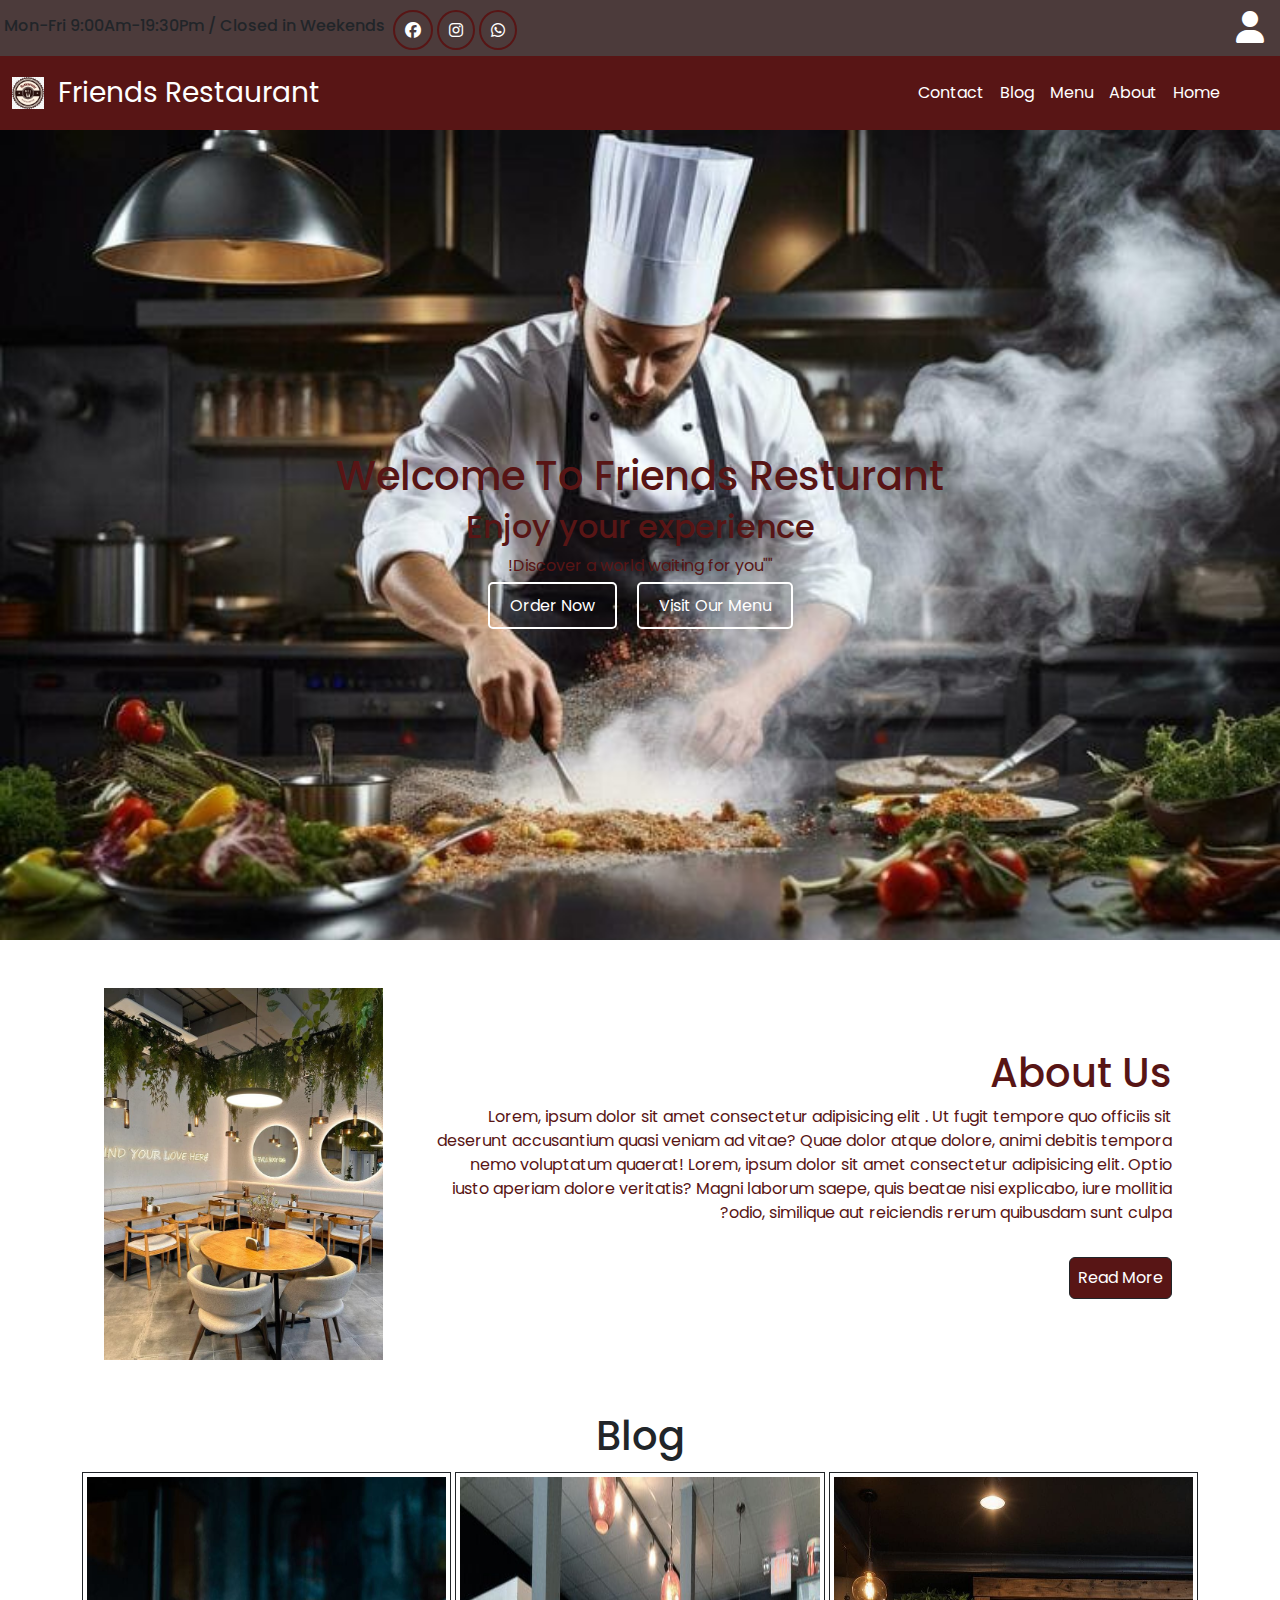
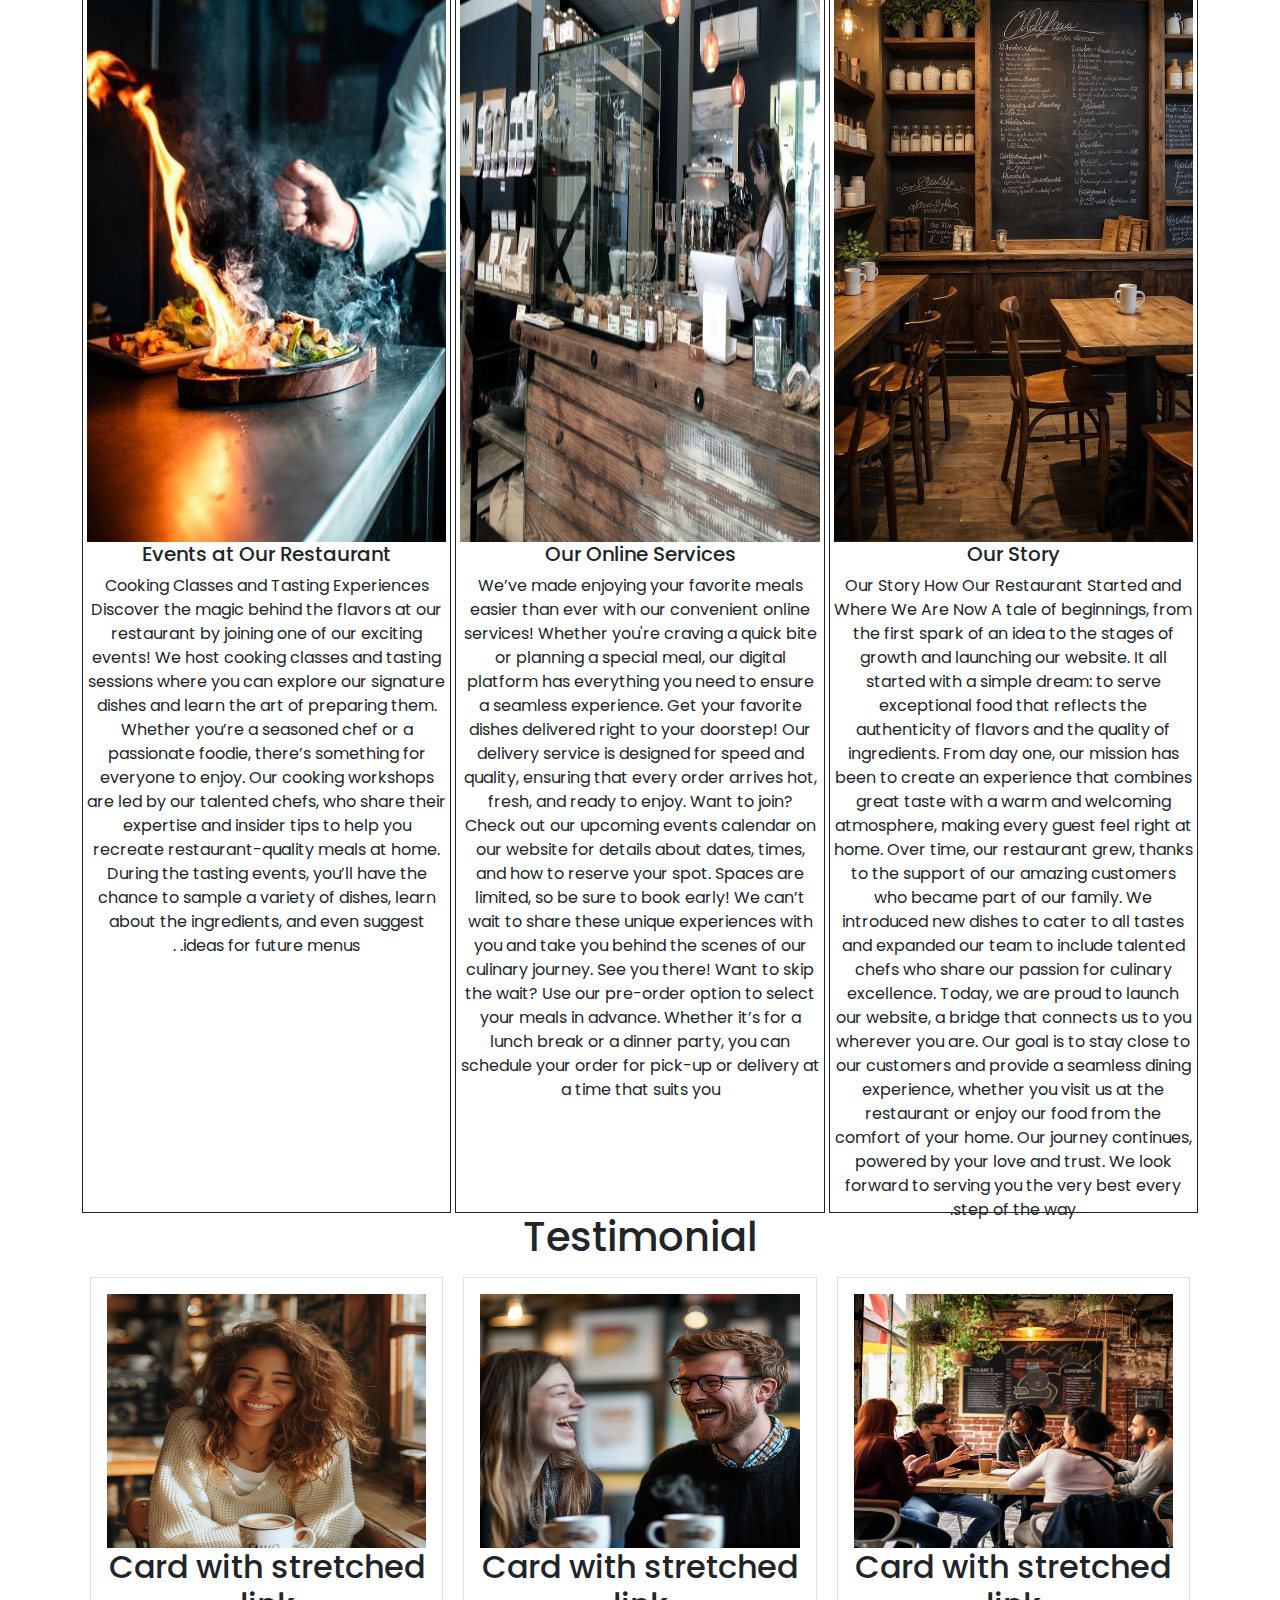
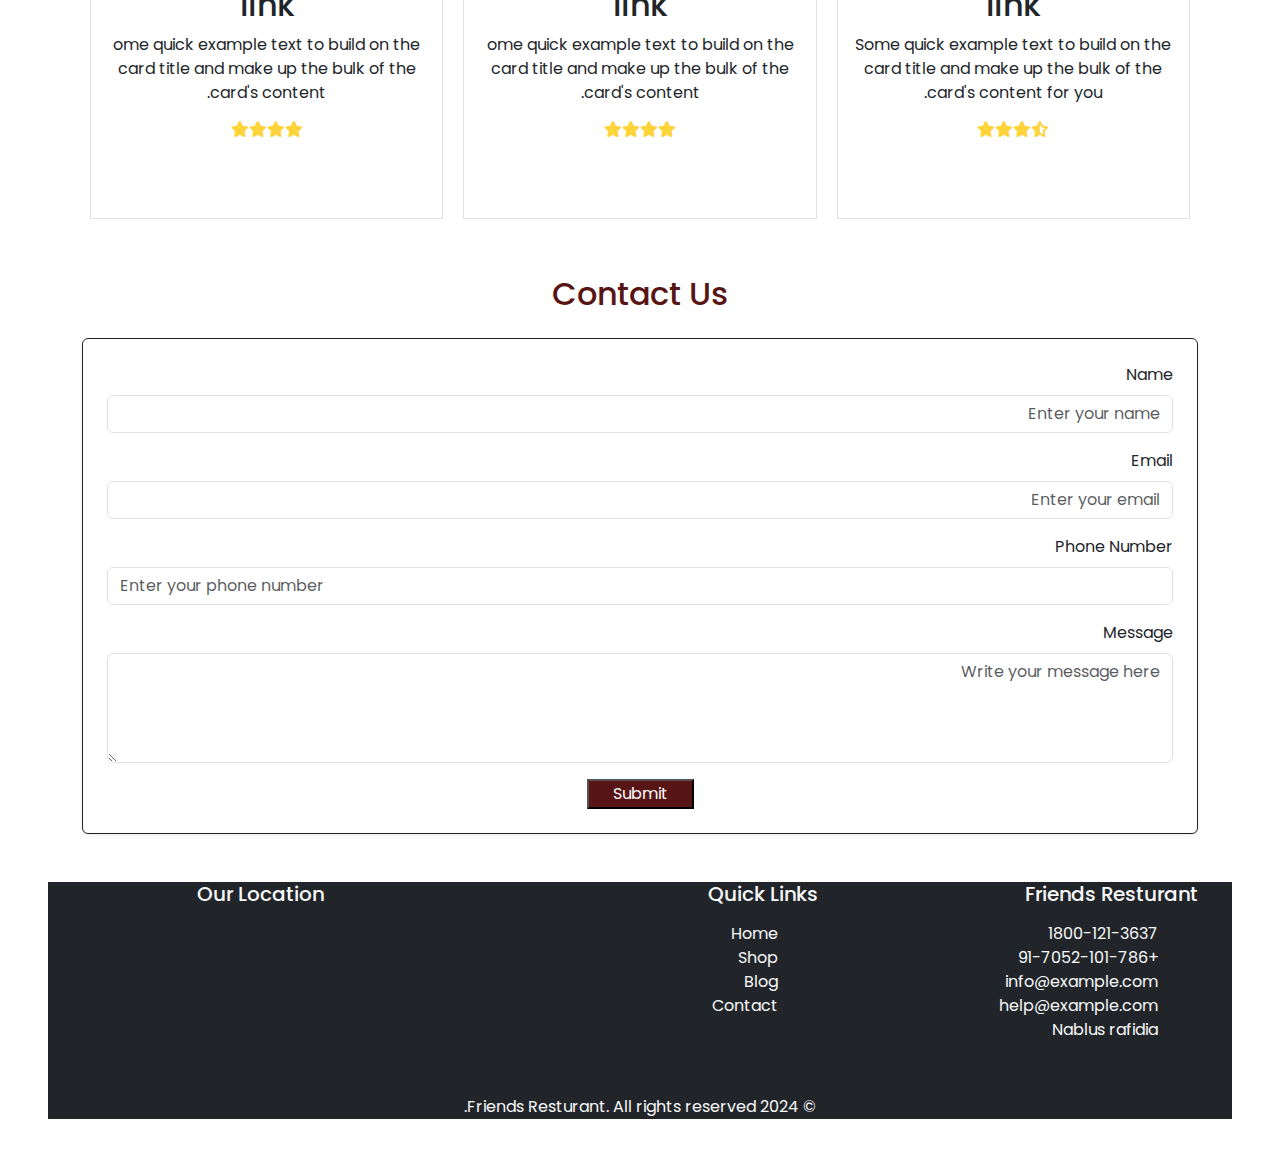
<file: html/index.html>
<!DOCTYPE html>
<html lang="ar" dir="rtl">

<head>
  <meta charset="UTF-8">
  <meta name="viewport" content="width=device-width, initial-scale=1.0">
  <title>Friends Restaurant
  </title>
  <link href="https://cdn.jsdelivr.net/npm/bootstrap@5.3.0-alpha3/dist/css/bootstrap.min.css" rel="stylesheet">

  <link href="https://cdn.jsdelivr.net/npm/bootstrap@5.3.2/dist/css/bootstrap.min.css" rel="stylesheet"
    integrity="sha384-MQ1SC0NNja4MJZ2GpTMLDAXcaAxRm7Kfjl8z2HiOKPzOf+ZSzEFnrl9lfMElxOKI" crossorigin="anonymous">


  <link rel="stylesheet" href="./css/style.css">
  <link href="https://cdnjs.cloudflare.com/ajax/libs/font-awesome/6.5.1/css/all.min.css" rel="stylesheet">
  <link rel="stylesheet" href="https://cdnjs.cloudflare.com/ajax/libs/animate.css/4.1.1/animate.min.css" />
  <link href="https://fonts.googleapis.com/css2?family=Poppins:wght@300;400;600;700&display=swap" rel="stylesheet">


  <link rel="icon" type="image/png" href="./pic/png-thumbnail.png">

</head>

<body>

  <section class="social d-flex justify-content-between align-items-center  ">

    <div class="m-3">
      <i class="fa-solid fa-user fa-2xl" id="userIcon"></i>
      <div id="loginAlert" class="alert-box">
        <div class="alert-content">
          <h2 class="fw-bold text-white	">تسجيل الدخول</h2>
          <form>
            <label for="username" class="text-white fw-bold	">username:</label>
            <input type="text" id="username" name="username" required><br><br>

            <label for="password" class="text-white fw-bold	">password:</label>
            <input type="password" id="password" name="password" required><br><br>

            <button type="submit" class="enter">submit</button>
          </form>
          <button id="closeAlert" class="close-btn">X</button>
        </div>
      </div>
    </div>


    <div class="d-flex align-items-center">
      <div class="d-flex gap-1 m-1">
        <i class="fa-brands fa-whatsapp mt-1 rounded-circle text-white"
          style="border: 2px solid rgb(88, 21, 21); padding: 10px;"></i>
        <i class="fa-brands fa-instagram mt-1 rounded-circle text-white"
          style="border: 2px solid rgb(88, 21, 21); padding: 10px;"></i>
        <i class="fa-brands fa-facebook mt-1 rounded-circle text-white"
          style="border: 2px solid rgb(88, 21, 21); padding: 10px;"></i>
      </div>
      <h6 class="mt-1 gap-1 p-1">
        Mon-Fri 9:00Am-19:30Pm / Closed in Weekends
      </h6>
    </div>
  </section>

  <header>
    <nav class="navbar navbar-expand-lg bg-brown   ">
      <div class="container bg-brown ">

        <div class="collapse navbar-collapse bg-brown" id="navbarNav">
          <ul class="navbar-nav ">
            <li class="nav-item">
              <a class="nav-link active  text-white" aria-current="page" href="./index.html">Home</a>
            </li>
            <li class="nav-item ">
              <a class="nav-link " href="#about">About</a>
            </li>
            <li class="nav-item ">

              <a class="nav-link " href="./menu.html">Menu</a>
            </li>
            <li class="nav-item ">
              <a class="nav-link  " aria-disabled="true" href="./blog.html">Blog</a>
            </li>
            <li class="nav-item ">
              <a href="./contact.html" class="nav-link  " aria-disabled="true">Contact</a>
            </li>
          </ul>
        </div>
      </div>
      <div class="d-flex align-items-center m-1 p-1">

        <a style="margin: 0; white-space:  nowrap;" class=" text-decoration-none   text-white fs-3 " href="./index.html">Friends
          Restaurant</a>
        <img src="./pic/png-thumbnail.png" alt="Logo" class="logo p-1"
          style="width: 40px; height: auto; margin-right: 10px; ;">
      </div>


    </nav>

    <section>
      <div class="welcome-background d-flex justify-content-center align-items-center">
        <div class=" text-brown ">
          <h1 class="text-center animate__animated animate__fadeInUp">Welcome To Friends Resturant</h1>
          <h2 class="text-center animate__animated animate__fadeInUp">Enjoy your experience</h2>
          <p class="text-center animate__animated animate__fadeInUp"> ""Discover a world waiting for you!
          </p>
          <div class="text-center">
            <a href="./contact.html" class="custom-border text-white text-decoration-none mx-2">Order Now</a>
            <a href="./menu.html" class="custom-border text-white text-decoration-none mx-2">Visit Our Menu</a>
          </div>
        </div>

      </div>

    </section>
  </header>
  <section class="about d-flex container  m-5 align-items-center  text-brown " id="about">
    <div class="about-start  m-5  align-items-center k=justify-content-center ">
      <h1 class="text-brown">About Us</h1>
      <p class="">Lorem, ipsum dolor sit amet consectetur adipisicing elit . Ut fugit tempore quo officiis sit
        deserunt accusantium quasi veniam ad vitae? Quae dolor atque dolore, animi debitis tempora nemo voluptatum
        quaerat! Lorem, ipsum dolor sit amet consectetur adipisicing elit. Optio iusto aperiam dolore veritatis? Magni
        laborum saepe, quis beatae nisi explicabo, iure mollitia odio, similique aut reiciendis rerum quibusdam sunt
        culpa?</p>
      <a href=""
        class="text-white text-decoration-none bg-brown p-2  btn btn-dark animate__animated animate__pulse animate__infinite mt-3">Read
        More</a>

    </div>

    <img src="./pic/372b14d2-f8b8-43a5-be48-d82c335439d3.jpg" alt="" class="w-25">


  </section>
  <h1 class="text-center mb-2 p-1">Blog</h1>
  <section class="blog d-flex container  gap-1 h-50">

    <div class="  border border-dark text-center w-100 p-1 ">
      <img src="./pic/887eaccb-376f-4dec-8801-8f00824f3f54.jpg" alt="" class="w-100 h-50 ">
      <h5 class="">Our Story</h5>
      <p class=" ">Our Story
        How Our Restaurant Started and Where We Are Now

        A tale of beginnings, from the first spark of an idea to the stages of growth and launching our website. It all
        started with a simple dream: to serve exceptional food that reflects the authenticity of flavors and the quality
        of ingredients. From day one, our mission has been to create an experience that combines great taste with a warm
        and welcoming atmosphere, making every guest feel right at home.

        Over time, our restaurant grew, thanks to the support of our amazing customers who became part of our family. We
        introduced new dishes to cater to all tastes and expanded our team to include talented chefs who share our
        passion for culinary excellence.

        Today, we are proud to launch our website, a bridge that connects us to you wherever you are. Our goal is to
        stay close to our customers and provide a seamless dining experience, whether you visit us at the restaurant or
        enjoy our food from the comfort of your home.

        Our journey continues, powered by your love and trust. We look forward to serving you the very best every step
        of the way.</p>
    </div>
    <div class="border  border-dark text-center w-100 p-1">
      <img src="./pic//ddffc3b8-fd12-484d-a58b-5f63747da842.jpg" alt="" class="w-100 h-50">
      <h5 class="">Our Online Services</h5>
      <p class="">We’ve made enjoying your favorite meals easier than ever with our convenient online services! Whether
        you're craving a quick bite or planning a special meal, our digital platform has everything you need to ensure a
        seamless experience.
        Get your favorite dishes delivered right to your doorstep! Our delivery service is designed for speed and
        quality, ensuring that every order arrives hot, fresh, and ready to enjoy.
        Want to join? Check out our upcoming events calendar on our website for details about dates, times, and how to
        reserve your spot. Spaces are limited, so be sure to book early!

        We can’t wait to share these unique experiences with you and take you behind the scenes of our culinary journey.
        See you there!
        Want to skip the wait? Use our pre-order option to select your meals in advance. Whether it’s for a lunch break
        or a dinner party, you can schedule your order for pick-up or delivery at a time that suits you</p>
    </div>
    <div class=" border border-dark text-center w-100 p-1">
      <img src="./pic/924def49-979e-4bac-89c0-2c401b0a6a97.jpg" alt="" class="w-100 h-50">
      <h5 class="">Events at Our Restaurant</h5>
      <p class="">Cooking Classes and Tasting Experiences

        Discover the magic behind the flavors at our restaurant by joining one of our exciting events! We host cooking
        classes and tasting sessions where you can explore our signature dishes and learn the art of preparing them.
        Whether you’re a seasoned chef or a passionate foodie, there’s something for everyone to enjoy.

        Our cooking workshops are led by our talented chefs, who share their expertise and insider tips to help you
        recreate restaurant-quality meals at home. During the tasting events, you’ll have the chance to sample a variety
        of dishes, learn about the ingredients, and even suggest ideas for future menus.
        .</p>
    </div>
  </section>
  <h1 class="text-center">Testimonial</h1>
  <section class="Testimonial  d-flex container  gap-1 h-50">
    <div class="  border border-secondary-subtl text-center w-100 p-1 m-2 p-3">
      <img src="./pic/Friends Gathering.jpg" alt="" class="w-100 h-50 ">
      <h2 class="">Card with stretched link</h2>
      <p class=" ">Some quick example text to build on the card title and make up the bulk of the card's content for
        you.</p>
      <div class="d-flex justify-content-center">
        <i class="fas fa-star-half-alt" style="color: #FFD43B;"></i>
        <i class="fa-solid fa-star " style="color: #FFD43B;"></i>
        <i class="fa-solid fa-star" style="color: #FFD43B;"></i>
        <i class="fa-solid fa-star" style="color: #FFD43B;"></i>
      </div>
    </div>
    <div class=" border border-secondary-subtl text-center w-100 p-1   m-2 p-3">
      <img src="./pic/joyful coffee.jpg" alt="" class="w-100 h-50">
      <h2 class="">Card with stretched link</h2>
      <p class="">ome quick example text to build on the card title and make up the bulk of the card's content.</p>
      <div class="d-flex justify-content-center"><i class="fa-solid fa-star" style="color: #FFD43B;"></i>
        <i class="fa-solid fa-star" style="color: #FFD43B;"></i>
        <i class="fa-solid fa-star" style="color: #FFD43B;"></i>
        <i class="fa-solid fa-star" style="color: #FFD43B;"></i>
      </div>
    </div>

    <div class="border border-secondary-subtl text-center w-100 p-1  m-2 p-3">
      <img src="./pic/Joyful Coffee Moment.jpg" alt="" class="w-100 h-50">
      <h2 class="">Card with stretched link</h2>
      <p class="">ome quick example text to build on the card title and make up the bulk of the card's content.</p>
      <div class="d-flex justify-content-center"><i class="fa-solid fa-star" style="color: #FFD43B;"></i>
        <i class="fa-solid fa-star" style="color: #FFD43B;"></i>
        <i class="fa-solid fa-star" style="color: #FFD43B;"></i>
        <i class="fa-solid fa-star" style="color: #FFD43B;"></i>
      </div>
    </div>
  </section>

  <section class="Contact">
    <div>

      <div class="container mt-5">
        <h2 class="text-center mb-4 text-brown">Contact Us</h2>
        <form class="p-4 border rounded border-dark bg-white shadow-sm">

          <div class="mb-3">
            <label for="name" class="form-label ">Name</label>
            <input type="text" class="form-control" id="name" placeholder="Enter your name" required>
          </div>

          <div class="mb-3">
            <label for="email" class="form-label">Email</label>
            <input type="email" class="form-control" id="email" placeholder="Enter your email" required>
          </div>

          <div class="mb-3">
            <label for="phone" class="form-label">Phone Number</label>
            <input type="tel" class="form-control" id="phone" placeholder="Enter your phone number" required>
          </div>

          <div class="mb-3">
            <label for="message" class="form-label">Message</label>
            <textarea class="form-control" id="message" rows="4" placeholder="Write your message here"
              required></textarea>
          </div>

          <div class="text-center">
            <button type="submit" class="bg-brown text-white px-4">Submit</button>
          </div>
        </form>
      </div>


    </div>

  </section>

  <footer class="bg-dark text-light  m-5">
    <div class="container">
      <div class="row">

        <div class="col-md-4">
          <h5 class="mb-3">Friends Resturant</h5>
          <ul class="list-unstyled">
            <li><i class="bi bi-telephone"></i> 1800-121-3637</li>
            <li><i class="bi bi-telephone"></i> +91-7052-101-786</li>
            <li><i class="bi bi-envelope"></i> info@example.com</li>
            <li><i class="bi bi-envelope"></i> help@example.com</li>
            <li><i class="bi bi-geo-alt "></i> Nablus rafidia</li>
          </ul>
        </div>

        <div class="col-md-4">
          <h5 class="mb-3">Quick Links</h5>
          <ul class="list-unstyled">
            <li><a href="#" class="text-light text-decoration-none">Home</a></li>
            <li><a href="#" class="text-light text-decoration-none">Shop</a></li>
            <li><a href="#" class="text-light text-decoration-none">Blog</a></li>
            <li><a href="#" class="text-light text-decoration-none">Contact</a></li>
          </ul>
        </div>

        <div class="col-md-4">
          <h5 class="mb-3 text-center">Our Location</h5>
          <iframe
            src="https://www.google.com/maps/embed?pb=!1m18!1m12!1m3!1d54065.71664892514!2d35.223018658203125!3d32.224454!2m3!1f0!2f0!3f0!3m2!1i1024!2i768!4f13.1!3m3!1m2!1s0x151ce244a26e617b%3A0xf7b2b896c2c2d8d8!2sNablus!5e0!3m2!1sen!2s!4v1639927206182!5m2!1sen!2s"
            width="100%" height="150" style="border:0;" allowfullscreen="" loading="lazy">
          </iframe>
        </div>
      </div>
      <div class="text-center mt-3">
        <p class="mb-0">&copy; 2024 Friends Resturant. All rights reserved.</p>
      </div>
    </div>
  </footer>





  <script src="./main.js"></script>
  <script src="https://cdn.jsdelivr.net/npm/bootstrap@5.3.0-alpha3/dist/js/bootstrap.bundle.min.js"></script>

</body>

</html>
</file>
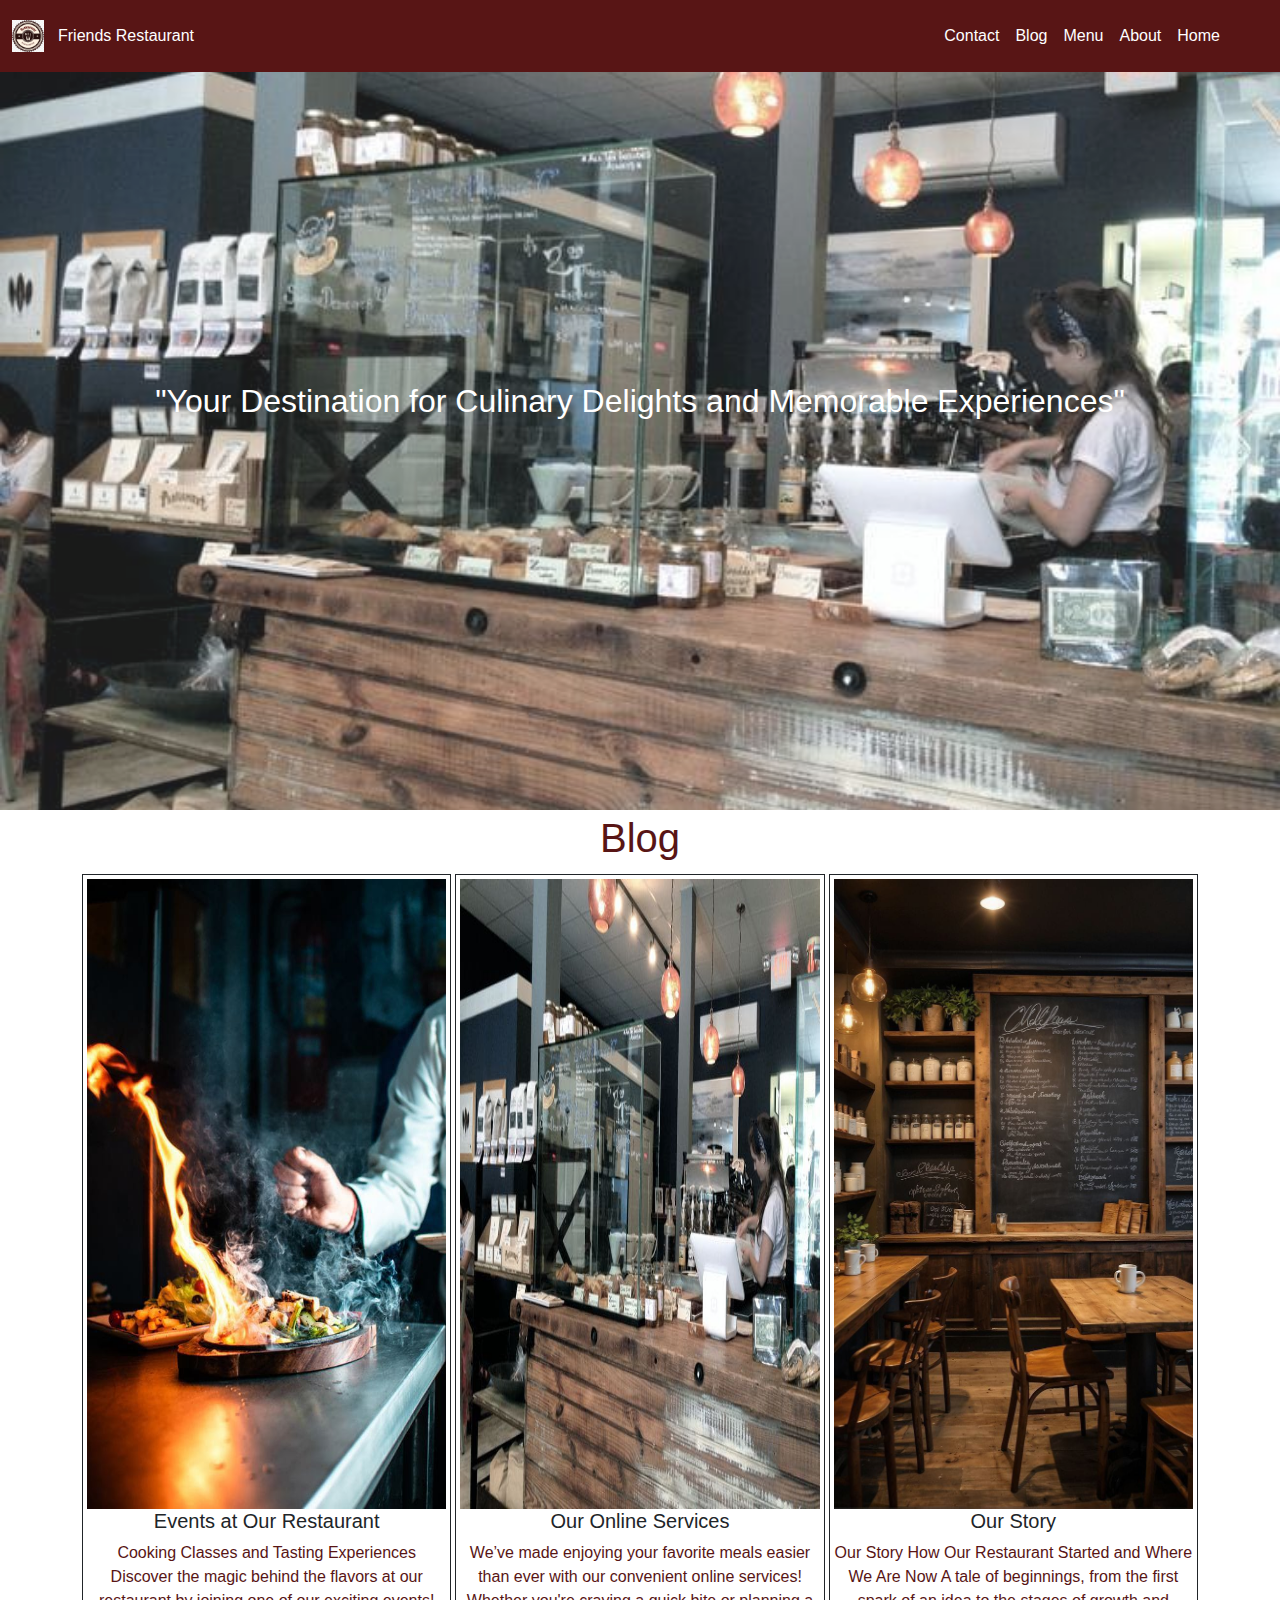
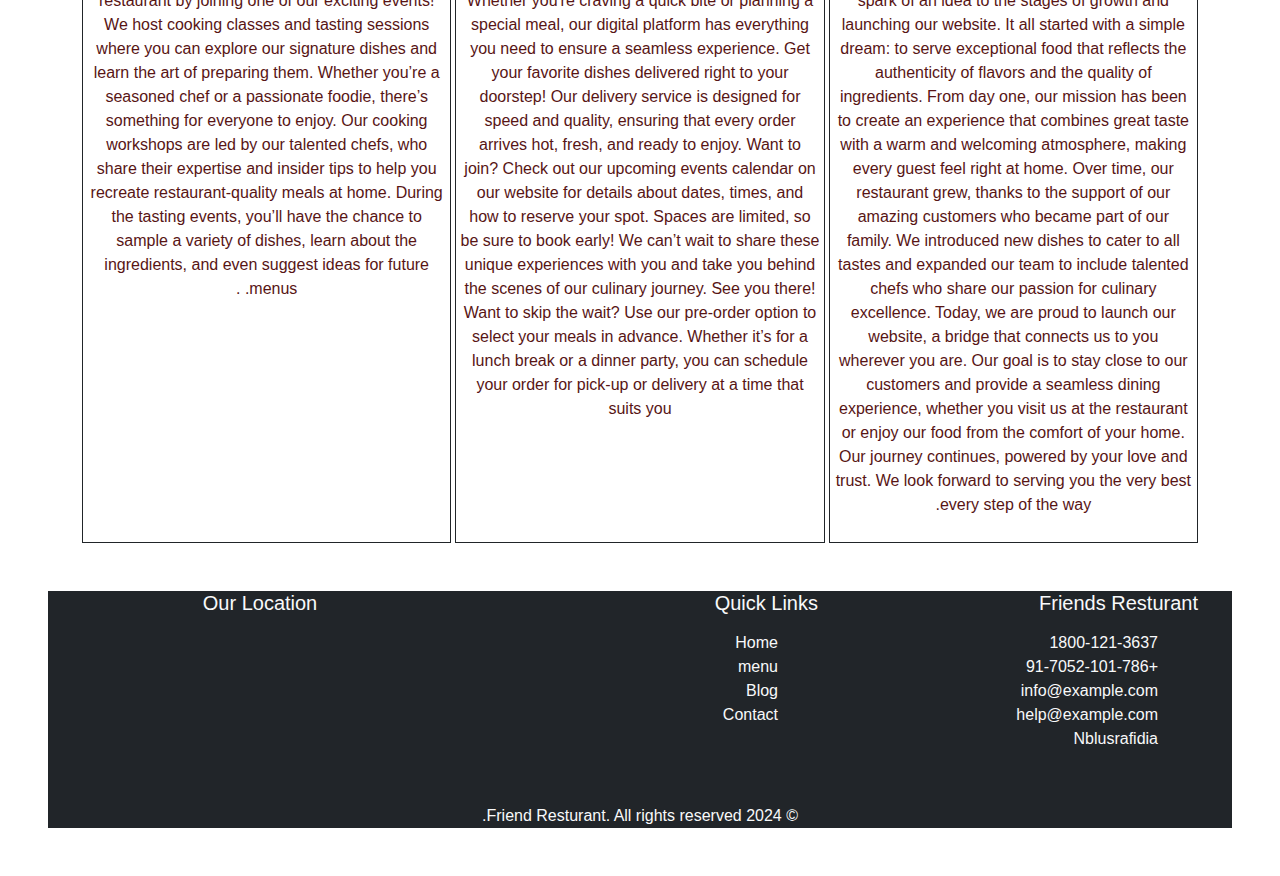
<file: html/blog.html>
<!DOCTYPE html>
<html lang="ar" dir="rtl">

<head>
  <meta charset="UTF-8">
  <meta name="viewport" content="width=device-width, initial-scale=1.0">
  <title>تصميم قائمة</title>
  <link href="https://cdn.jsdelivr.net/npm/bootstrap@5.3.0-alpha3/dist/css/bootstrap.min.css" rel="stylesheet">

  <link href="https://cdn.jsdelivr.net/npm/bootstrap@5.3.2/dist/css/bootstrap.min.css" rel="stylesheet"
    integrity="sha384-MQ1SC0NNja4MJZ2GpTMLDAXcaAxRm7Kfjl8z2HiOKPzOf+ZSzEFnrl9lfMElxOKI" crossorigin="anonymous">


  <link rel="stylesheet" href="./css/style.css">
  <link href="https://cdnjs.cloudflare.com/ajax/libs/font-awesome/6.5.1/css/all.min.css" rel="stylesheet">

</head> <link rel="stylesheet" href="https://cdnjs.cloudflare.com/ajax/libs/animate.css/4.1.1/animate.min.css" />

<body>
  <header>
    <nav class="navbar navbar-expand-lg bg-brown fixed-top   ">
      <div class="container bg-brown ">

        <div class="collapse navbar-collapse bg-brown" id="navbarNav">
          <ul class="navbar-nav ">
            <li class="nav-item">
              <a class="nav-link active  text-white" aria-current="page" href="./index.html">Home</a>
            </li>
            <li class="nav-item ">
              <a class="nav-link " href="#about">About</a>
            </li>
            <li class="nav-item ">

              <a class="nav-link " href="./menu.html">Menu</a>
            </li>
            <li class="nav-item ">
              <a class="nav-link  " aria-disabled="true" href="./blog.html">Blog</a>
            </li>
            <li class="nav-item ">
              <a href="./contact.html" class="nav-link  " aria-disabled="true">Contact</a>
            </li>
          </ul>
        </div>
      </div>
      <div class="d-flex align-items-center m-1 p-1">

        <a style="margin: 0; white-space: nowrap;" class="text-white text-decoration-none" href="./index.html">Friends
          Restaurant</a>
        <img src="./pic/png-thumbnail.png" alt="Logo" class="logo p-1"
          style="width: 40px; height: auto; margin-right: 10px;">
      </div>


    </nav>

   
  </header>

  <section class="blog-page d-flex justify-content-center align-items-center" >
    <div class="content text-center">
      <h2 class="text-white animate__animated animate__zoomIn"> "Your Destination for Culinary Delights and Memorable Experiences"
      </h2>
    </div>
  
  </section>
  
    <h1 class="text-center mb-2 p-1 text-brown">Blog</h1>
    <section class="blog d-flex container  gap-1 h-50">

      <div class="  border border-dark text-center w-100 p-1 ">
        <img src="./pic/887eaccb-376f-4dec-8801-8f00824f3f54.jpg" alt="" class="w-100 h-50 ">
        <h5 class="text-center">Our Story</h5>
        <p class="text-brown ">Our Story
          How Our Restaurant Started and Where We Are Now
  
          A tale of beginnings, from the first spark of an idea to the stages of growth and launching our website. It all
          started with a simple dream: to serve exceptional food that reflects the authenticity of flavors and the quality
          of ingredients. From day one, our mission has been to create an experience that combines great taste with a warm
          and welcoming atmosphere, making every guest feel right at home.
  
          Over time, our restaurant grew, thanks to the support of our amazing customers who became part of our family. We
          introduced new dishes to cater to all tastes and expanded our team to include talented chefs who share our
          passion for culinary excellence.
  
          Today, we are proud to launch our website, a bridge that connects us to you wherever you are. Our goal is to
          stay close to our customers and provide a seamless dining experience, whether you visit us at the restaurant or
          enjoy our food from the comfort of your home.
  
          Our journey continues, powered by your love and trust. We look forward to serving you the very best every step
          of the way.</p>
      </div>
      <div class="border  border-dark text-center w-100 p-1">
        <img src="./pic//ddffc3b8-fd12-484d-a58b-5f63747da842.jpg" alt="" class="w-100 h-50">
        <h5 class="">Our Online Services</h5>
        <p class="text-brown">We’ve made enjoying your favorite meals easier than ever with our convenient online services! Whether
          you're craving a quick bite or planning a special meal, our digital platform has everything you need to ensure a
          seamless experience.
          Get your favorite dishes delivered right to your doorstep! Our delivery service is designed for speed and
          quality, ensuring that every order arrives hot, fresh, and ready to enjoy.
          Want to join? Check out our upcoming events calendar on our website for details about dates, times, and how to
          reserve your spot. Spaces are limited, so be sure to book early!
  
          We can’t wait to share these unique experiences with you and take you behind the scenes of our culinary journey.
          See you there!
          Want to skip the wait? Use our pre-order option to select your meals in advance. Whether it’s for a lunch break
          or a dinner party, you can schedule your order for pick-up or delivery at a time that suits you</p>
      </div>
      <div class=" border border-dark text-center w-100 p-1">
        <img src="./pic/924def49-979e-4bac-89c0-2c401b0a6a97.jpg" alt="" class="w-100 h-50">
        <h5 class="">Events at Our Restaurant</h5>
        <p class="text-brown">Cooking Classes and Tasting Experiences
  
          Discover the magic behind the flavors at our restaurant by joining one of our exciting events! We host cooking
          classes and tasting sessions where you can explore our signature dishes and learn the art of preparing them.
          Whether you’re a seasoned chef or a passionate foodie, there’s something for everyone to enjoy.
  
          Our cooking workshops are led by our talented chefs, who share their expertise and insider tips to help you
          recreate restaurant-quality meals at home. During the tasting events, you’ll have the chance to sample a variety
          of dishes, learn about the ingredients, and even suggest ideas for future menus.
          .</p>
      </div>
    </section>
    <footer class="bg-dark text-light  m-5">
      <div class="container">
        <div class="row">

          <div class="col-md-4">
            <h5 class="mb-3">Friends Resturant</h5>
            <ul class="list-unstyled">
              <li><i class="bi bi-telephone"></i> 1800-121-3637</li>
              <li><i class="bi bi-telephone"></i> +91-7052-101-786</li>
              <li><i class="bi bi-envelope"></i> info@example.com</li>
              <li><i class="bi bi-envelope"></i> help@example.com</li>
              <li><i class="bi bi-geo-alt"></i> Nblusrafidia</li>
            </ul>
          </div>

          <div class="col-md-4">
            <h5 class="mb-3">Quick Links</h5>
            <ul class="list-unstyled">
              <li><a href="./index.html" class="text-light text-decoration-none">Home</a></li>
              <li><a href="./menu.html" class="text-light text-decoration-none">menu</a></li>
              <li><a href="./blog.html" class="text-light text-decoration-none">Blog</a></li>
              <li><a href="./contact.html" class="text-light text-decoration-none">Contact</a></li>
            </ul>
          </div>

          <div class="col-md-4">
            <h5 class="mb-3 text-center">Our Location</h5>
            <iframe
              src="https://www.google.com/maps/embed?pb=!1m18!1m12!1m3!1d54065.71664892514!2d35.223018658203125!3d32.224454!2m3!1f0!2f0!3f0!3m2!1i1024!2i768!4f13.1!3m3!1m2!1s0x151ce244a26e617b%3A0xf7b2b896c2c2d8d8!2sNablus!5e0!3m2!1sen!2s!4v1639927206182!5m2!1sen!2s"
              width="100%" height="150" style="border:0;" allowfullscreen="" loading="lazy">
            </iframe>
          </div>
        </div>
        <div class="text-center mt-3">
          <p class="mb-0">&copy; 2024 Friend Resturant. All rights reserved.</p>
        </div>
      </div>
    </footer>
</body>

</html>
</file>
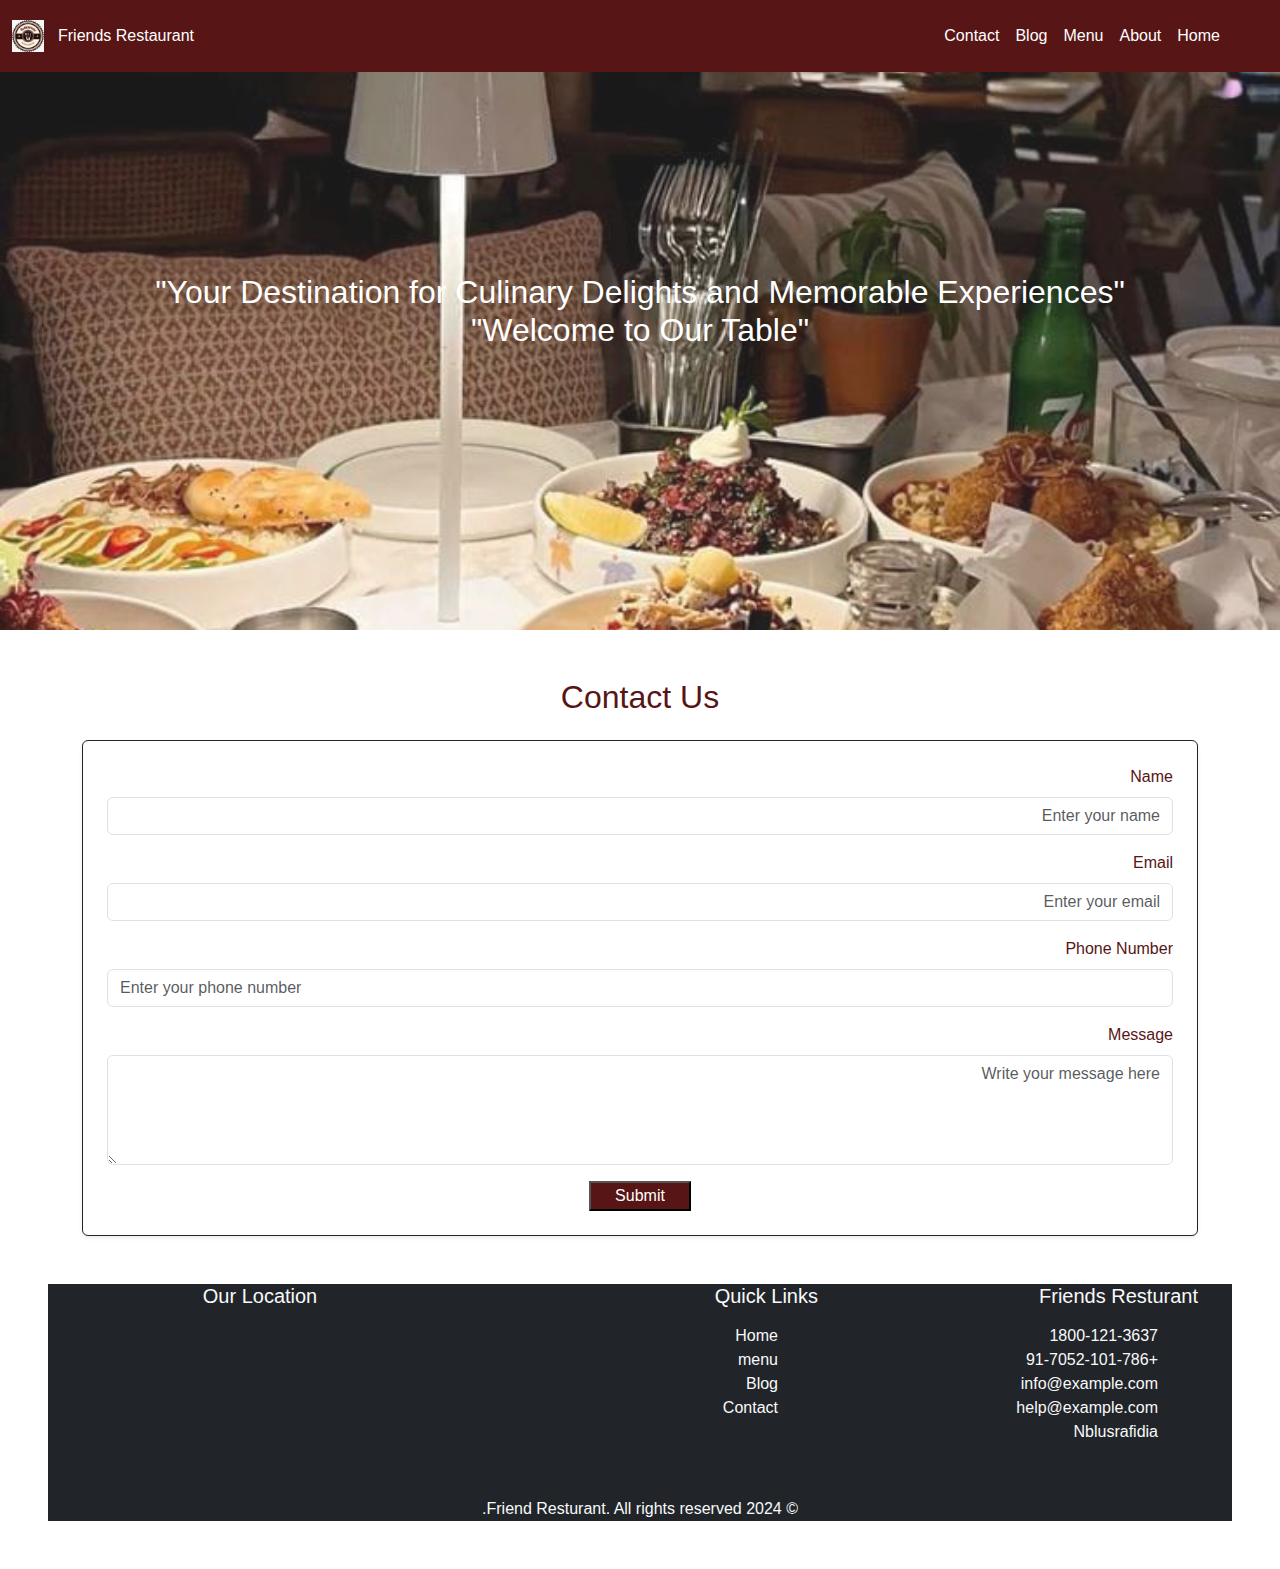
<file: html/contact.html>
<!DOCTYPE html>
<html lang="ar" dir="rtl">

<head>
  <meta charset="UTF-8">
  <meta name="viewport" content="width=device-width, initial-scale=1.0">
  <title>تصميم قائمة</title>
  <link href="https://cdn.jsdelivr.net/npm/bootstrap@5.3.0-alpha3/dist/css/bootstrap.min.css" rel="stylesheet">

  <link href="https://cdn.jsdelivr.net/npm/bootstrap@5.3.2/dist/css/bootstrap.min.css" rel="stylesheet"
    integrity="sha384-MQ1SC0NNja4MJZ2GpTMLDAXcaAxRm7Kfjl8z2HiOKPzOf+ZSzEFnrl9lfMElxOKI" crossorigin="anonymous">


  <link rel="stylesheet" href="./css/style.css">
  <link href="https://cdnjs.cloudflare.com/ajax/libs/font-awesome/6.5.1/css/all.min.css" rel="stylesheet">
</head>

<body>
  <header>
    <nav class="navbar navbar-expand-lg bg-brown   fixed-top ">
      <div class="container bg-brown ">

        <div class="collapse navbar-collapse bg-brown" id="navbarNav">
          <ul class="navbar-nav ">
            <li class="nav-item">
              <a class="nav-link active  text-white" aria-current="page" href="./index.html">Home</a>
            </li>
            <li class="nav-item ">
              <a class="nav-link " href="#about">About</a>
            </li>
            <li class="nav-item ">

              <a class="nav-link " href="./menu.html">Menu</a>
            </li>
            <li class="nav-item ">
              <a class="nav-link  " aria-disabled="true" href="./blog.html">Blog</a>
            </li>
            <li class="nav-item ">
              <a href="./contact.html" class="nav-link  " aria-disabled="true">Contact</a>
            </li>
          </ul>
        </div>
      </div>
      <div class="d-flex align-items-center m-1 p-1">

        <a style="margin: 0; white-space: nowrap;" class="text-white text-decoration-none" href="./index.html">Friends
          Restaurant</a>
        <img src="./pic/png-thumbnail.png" alt="Logo" class="logo p-1"
          style="width: 40px; height: auto; margin-right: 10px;">
      </div>


    </nav>


  </header>
  <section class="contact-page d-flex justify-content-center align-items-center">
    <div class="content text-center">
      <h2 class="text-white">"Your Destination for Culinary Delights and Memorable Experiences" <br> "Welcome to Our
        Table"</h2>
    </div>
  </section>
  <section class="Contact">
    <div>

      <div class="container mt-5">
        <h2 class="text-center mb-4 text-brown">Contact Us</h2>
        <form class="p-4 border rounded border-dark bg-white shadow-sm">

          <div class="mb-3">
            <label for="name" class="form-label text-brown ">Name</label>
            <input type="text" class="form-control" id="name" placeholder="Enter your name" required>
          </div>

          <div class="mb-3">
            <label for="email" class="form-label text-brown">Email</label>
            <input type="email" class="form-control" id="email" placeholder="Enter your email" required>
          </div>

          <div class="mb-3">
            <label for="phone" class="form-label text-brown">Phone Number</label>
            <input type="tel" class="form-control" id="phone" placeholder="Enter your phone number" required>
          </div>

          <div class="mb-3">
            <label for="message" class="form-label text-brown">Message</label>
            <textarea class="form-control" id="message" rows="4" placeholder="Write your message here"
              required></textarea>
          </div>

          <div class="text-center">
            <button type="submit" class="bg-brown text-white px-4">Submit</button>
          </div>
        </form>
      </div>


    </div>

  </section>
  <footer class="bg-dark text-light  m-5">
    <div class="container">
      <div class="row">

        <div class="col-md-4">
          <h5 class="mb-3">Friends Resturant</h5>
          <ul class="list-unstyled">
            <li><i class="bi bi-telephone"></i> 1800-121-3637</li>
            <li><i class="bi bi-telephone"></i> +91-7052-101-786</li>
            <li><i class="bi bi-envelope"></i> info@example.com</li>
            <li><i class="bi bi-envelope"></i> help@example.com</li>
            <li><i class="bi bi-geo-alt"></i> Nblusrafidia</li>
          </ul>
        </div>

        <div class="col-md-4">
          <h5 class="mb-3">Quick Links</h5>
          <ul class="list-unstyled">
            <li><a href="./index.html" class="text-light text-decoration-none">Home</a></li>
            <li><a href="./menu.html" class="text-light text-decoration-none">menu</a></li>
            <li><a href="./blog.html" class="text-light text-decoration-none">Blog</a></li>
            <li><a href="./contact.html" class="text-light text-decoration-none">Contact</a></li>
          </ul>
        </div>

        <div class="col-md-4">
          <h5 class="mb-3 text-center">Our Location</h5>
          <iframe
            src="https://www.google.com/maps/embed?pb=!1m18!1m12!1m3!1d54065.71664892514!2d35.223018658203125!3d32.224454!2m3!1f0!2f0!3f0!3m2!1i1024!2i768!4f13.1!3m3!1m2!1s0x151ce244a26e617b%3A0xf7b2b896c2c2d8d8!2sNablus!5e0!3m2!1sen!2s!4v1639927206182!5m2!1sen!2s"
            width="100%" height="150" style="border:0;" allowfullscreen="" loading="lazy">
          </iframe>
        </div>
      </div>
      <div class="text-center mt-3">
        <p class="mb-0">&copy; 2024 Friend Resturant. All rights reserved.</p>
      </div>
    </div>
  </footer>

</body>

</html>
</file>
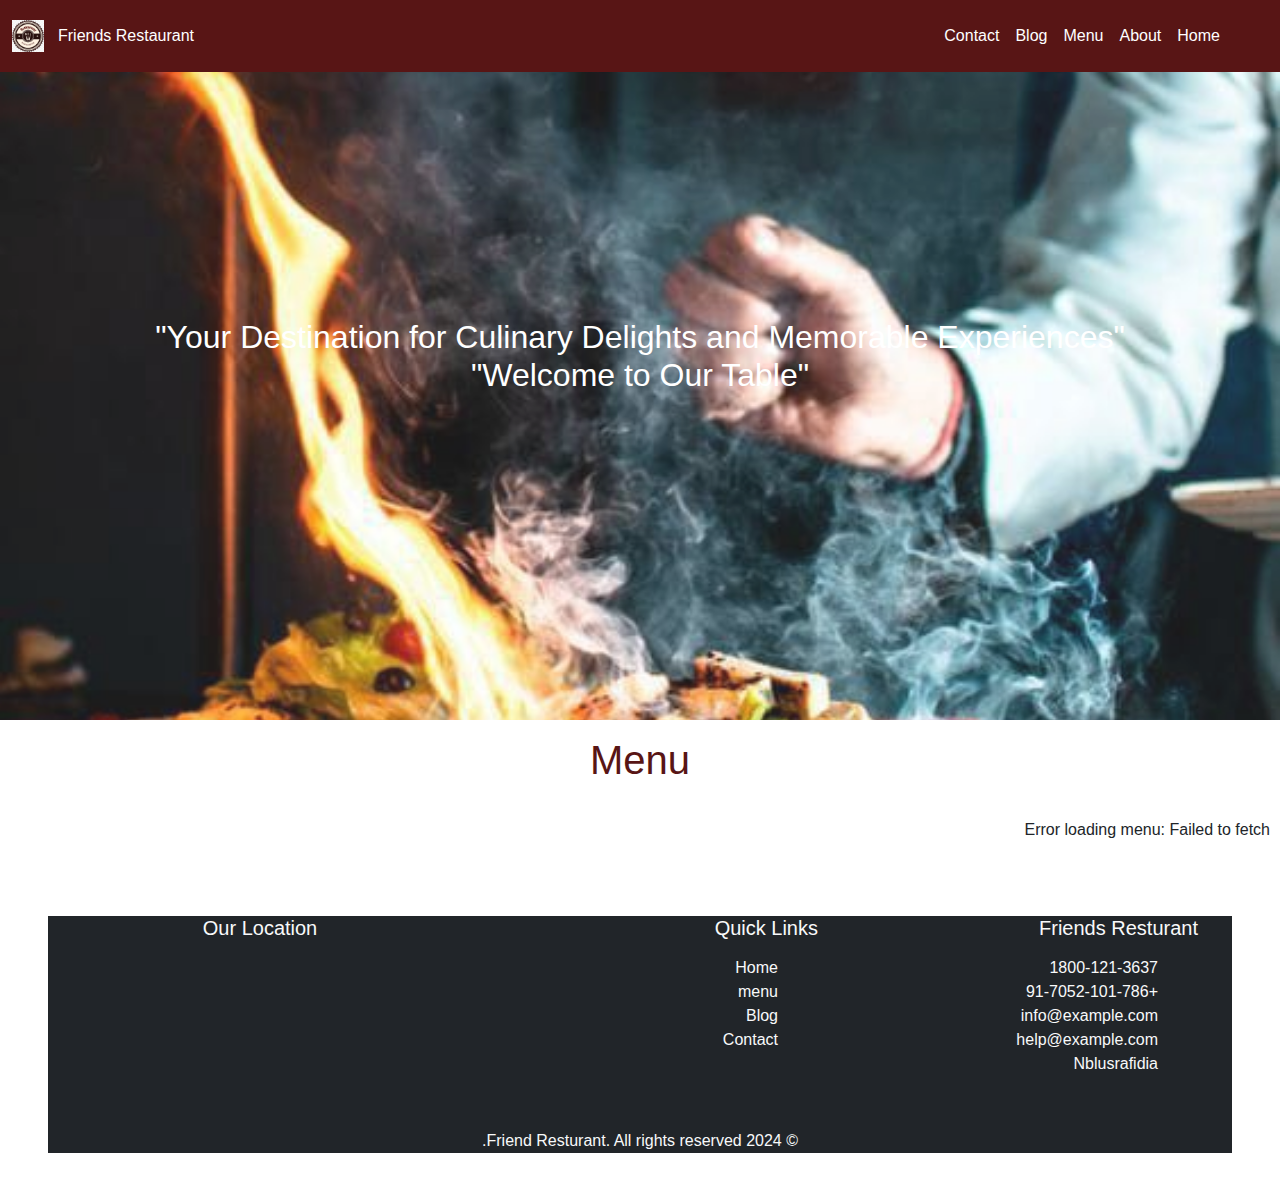
<file: html/menu.html>
<!DOCTYPE html>
<html lang="ar" dir="rtl">

<head>
  <meta charset="UTF-8">
  <meta name="viewport" content="width=device-width, initial-scale=1.0">
  <title>تصميم قائمة</title>
  <link href="https://cdn.jsdelivr.net/npm/bootstrap@5.3.0-alpha3/dist/css/bootstrap.min.css" rel="stylesheet">

  <link href="https://cdn.jsdelivr.net/npm/bootstrap@5.3.2/dist/css/bootstrap.min.css" rel="stylesheet"
    integrity="sha384-MQ1SC0NNja4MJZ2GpTMLDAXcaAxRm7Kfjl8z2HiOKPzOf+ZSzEFnrl9lfMElxOKI" crossorigin="anonymous">


  <link rel="stylesheet" href="./css/style.css">
  <link href="https://cdnjs.cloudflare.com/ajax/libs/font-awesome/6.5.1/css/all.min.css" rel="stylesheet">
  <link rel="stylesheet" href="https://cdnjs.cloudflare.com/ajax/libs/animate.css/4.1.1/animate.min.css" />
</head>

<body>






  <header>
    <nav class="navbar navbar-expand-lg bg-brown  fixed-top  ">
      <div class="container bg-brown ">

        <div class="collapse navbar-collapse bg-brown" id="navbarNav">
          <ul class="navbar-nav ">
            <li class="nav-item">
              <a class="nav-link active  text-white" aria-current="page" href="./index.html">Home</a>
            </li>
            <li class="nav-item ">
              <a class="nav-link " href="#about">About</a>
            </li>
            <li class="nav-item ">

              <a class="nav-link " href="./menu.html">Menu</a>
            </li>
            <li class="nav-item ">
              <a class="nav-link  " aria-disabled="true" href="./blog.html">Blog</a>
            </li>
            <li class="nav-item ">
              <a href="./contact.html" class="nav-link  " aria-disabled="true">Contact</a>
            </li>
          </ul>
        </div>
      </div>
      <div class="d-flex align-items-center m-1 p-1">

        <a style="margin: 0; white-space: nowrap;" class="text-white text-decoration-none" href="./index.html">Friends
          Restaurant</a>
        <img src="./pic/png-thumbnail.png" alt="Logo" class="logo p-1"
          style="width: 40px; height: auto; margin-right: 10px;">
      </div>


    </nav>




    <section>
      <div class="menu-background d-flex justify-content-center align-items-center">
        <div class="content text-center">
          <h2 class="text-white animate__animated animate__zoomIn">"Your Destination for Culinary Delights and Memorable Experiences" <br> "Welcome to Our
            Table"</h2>
        </div>
      </div>
    </section>

    <h1 class="text-center p-3 text-brown">Menu</h1>
    <div id="menu-container" class="menu-container">
      <p>Loading menu...</p>
    </div>

    <footer class="bg-dark text-light  m-5">
      <div class="container">
        <div class="row">

          <div class="col-md-4">
            <h5 class="mb-3">Friends Resturant</h5>
            <ul class="list-unstyled">
              <li><i class="bi bi-telephone"></i> 1800-121-3637</li>
              <li><i class="bi bi-telephone"></i> +91-7052-101-786</li>
              <li><i class="bi bi-envelope"></i> info@example.com</li>
              <li><i class="bi bi-envelope"></i> help@example.com</li>
              <li><i class="bi bi-geo-alt"></i> Nblusrafidia</li>
            </ul>
          </div>

          <div class="col-md-4">
            <h5 class="mb-3">Quick Links</h5>
            <ul class="list-unstyled">
              <li><a href="./index.html" class="text-light text-decoration-none">Home</a></li>
              <li><a href="./menu.html" class="text-light text-decoration-none">menu</a></li>
              <li><a href="./blog.html" class="text-light text-decoration-none">Blog</a></li>
              <li><a href="./contact.html" class="text-light text-decoration-none">Contact</a></li>
            </ul>
          </div>

          <div class="col-md-4">
            <h5 class="mb-3 text-center">Our Location</h5>
            <iframe
              src="https://www.google.com/maps/embed?pb=!1m18!1m12!1m3!1d54065.71664892514!2d35.223018658203125!3d32.224454!2m3!1f0!2f0!3f0!3m2!1i1024!2i768!4f13.1!3m3!1m2!1s0x151ce244a26e617b%3A0xf7b2b896c2c2d8d8!2sNablus!5e0!3m2!1sen!2s!4v1639927206182!5m2!1sen!2s"
              width="100%" height="150" style="border:0;" allowfullscreen="" loading="lazy">
            </iframe>
          </div>
        </div>
        <div class="text-center mt-3">
          <p class="mb-0">&copy; 2024 Friend Resturant. All rights reserved.</p>
        </div>
      </div>
    </footer>
    <script src="./app.js"></script>
</body>

</html>
</file>
<file: html/css/style.css>
.bg-brown {
    background-color: rgb(88, 21, 21);
}

.logo {
    width: 30px;
    height: 20px;
}
body{
    font-family: 'Poppins', sans-serif;
}

.welcome-background {
    background-image: url(../pic/7c20d6a2-1f87-45c4-ba8e-dc77d97e961a.jpg);
    background-repeat: no-repeat;
    background-size: cover;
    height: 90vh;
}

.text-brown {
    color: rgb(88, 21, 21);
}

.nav-link {
    color: #fff;
}

.nav-link:hover {

    color: rgb(133, 101, 101);
}

.social{
   background-color: rgb(76, 59, 59);
}
.icoon:hover{
    color: aqua;
}
.fa-user{
    color: #fff;
}
.fa-user:hover{
    color: rgb(88, 21, 21);
}
.custom-border {
    border: 2px solid #fff;
    /* سماكة ولون الحدود */
    padding: 10px 20px;
    /* مسافة داخلية */
    border-radius: 5px;
    /* زوايا مستديرة */
    transition: all 0.3s ease;
    /* تأثير عند التمرير */
}

.custom-border:hover {
    background-color: rgb(88, 21, 21);
    /* تغيير الخلفية عند التمرير */
    color: #000;
    /* تغيير لون النص */
}

.blog-page {
    background-image: url(../pic/ddffc3b8-fd12-484d-a58b-5f63747da842.jpg);
    height: 90vh;
    background-repeat: no-repeat;
    background-position: center;
    background-size: cover;
    opacity: 0.9;
}

.menu-background {
    background-image: url(../pic/924def49-979e-4bac-89c0-2c401b0a6a97.jpg);
    height: 80vh;
    background-repeat: no-repeat;
    background-position: center;
    background-size: cover;
    opacity: 0.9;
}
.contact-page{
    background-image: url(../pic/b12c4fee-d3a9-4ca4-9d72-a7012b7ee950.jpg);
    height: 70vh;
    background-repeat: no-repeat;
    background-position: center;
    background-size: cover;
    opacity: .9;
}


.alert-box {
    display: none; 
    position: fixed;
    top: 50%;
    left: 50%;
    transform: translate(-50%, -50%);
    background-color: rgb(88, 21, 21);
    border: 2px solid #f2fcff; 
    border-radius: 10px;
    box-shadow: 0 4px 8px rgba(0, 0, 0, 0.1);
    padding: 20px;
    z-index: 1000;
    width: 300px;
    text-align: center;
}


.alert-content h2 {
    margin-bottom: 15px;
}


.close-btn {
    position: absolute;
    top: 10px;
    right: 10px;
    background: rgb(133, 57, 57);
    color: white;
    border-radius: 50%;
    font-size: 16px;
    cursor: pointer;
    padding: 5px 10px;
}


.enter{
    background-color:rgb(133, 57, 57);
    color: white;
    border: none;
    padding: 10px;

}
.enter:hover{
    font-weight: 700;
    
}
.menu-container {
    display: grid;
    grid-template-columns: repeat(auto-fit, minmax(200px, 1fr));
    
    padding: 10px;
  }
  .menu-item {
    border: 1px solid #ddd;
    border-radius: 5px;
    padding: px;
    box-shadow: 0 2px 5px rgba(233, 43, 43, 0.1);
    text-align: center;
  }
  .menu-item img {
    width: 100%;
    height: auto;
    border-radius: 5px;
  }
  .menu-item h3 {
    margin: 10px 0;
    font-size: 18px;
  }
</file>
